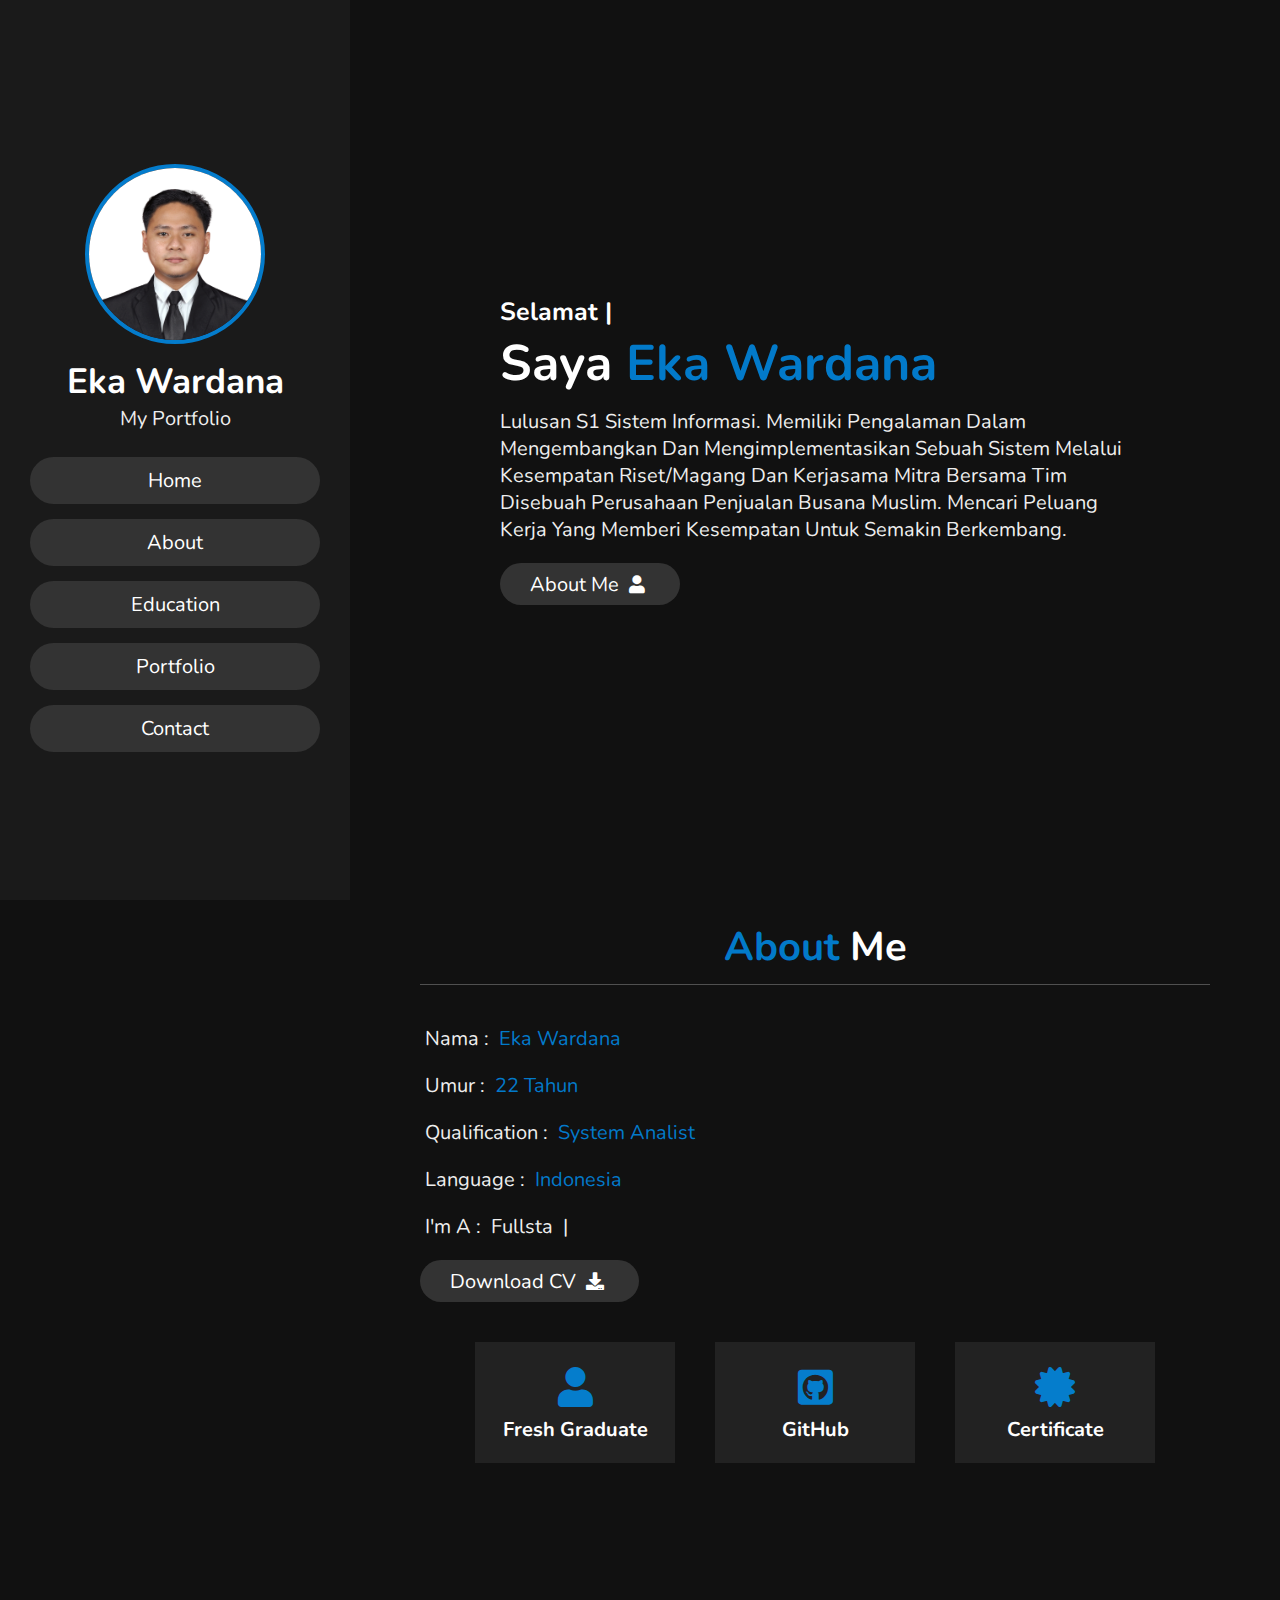
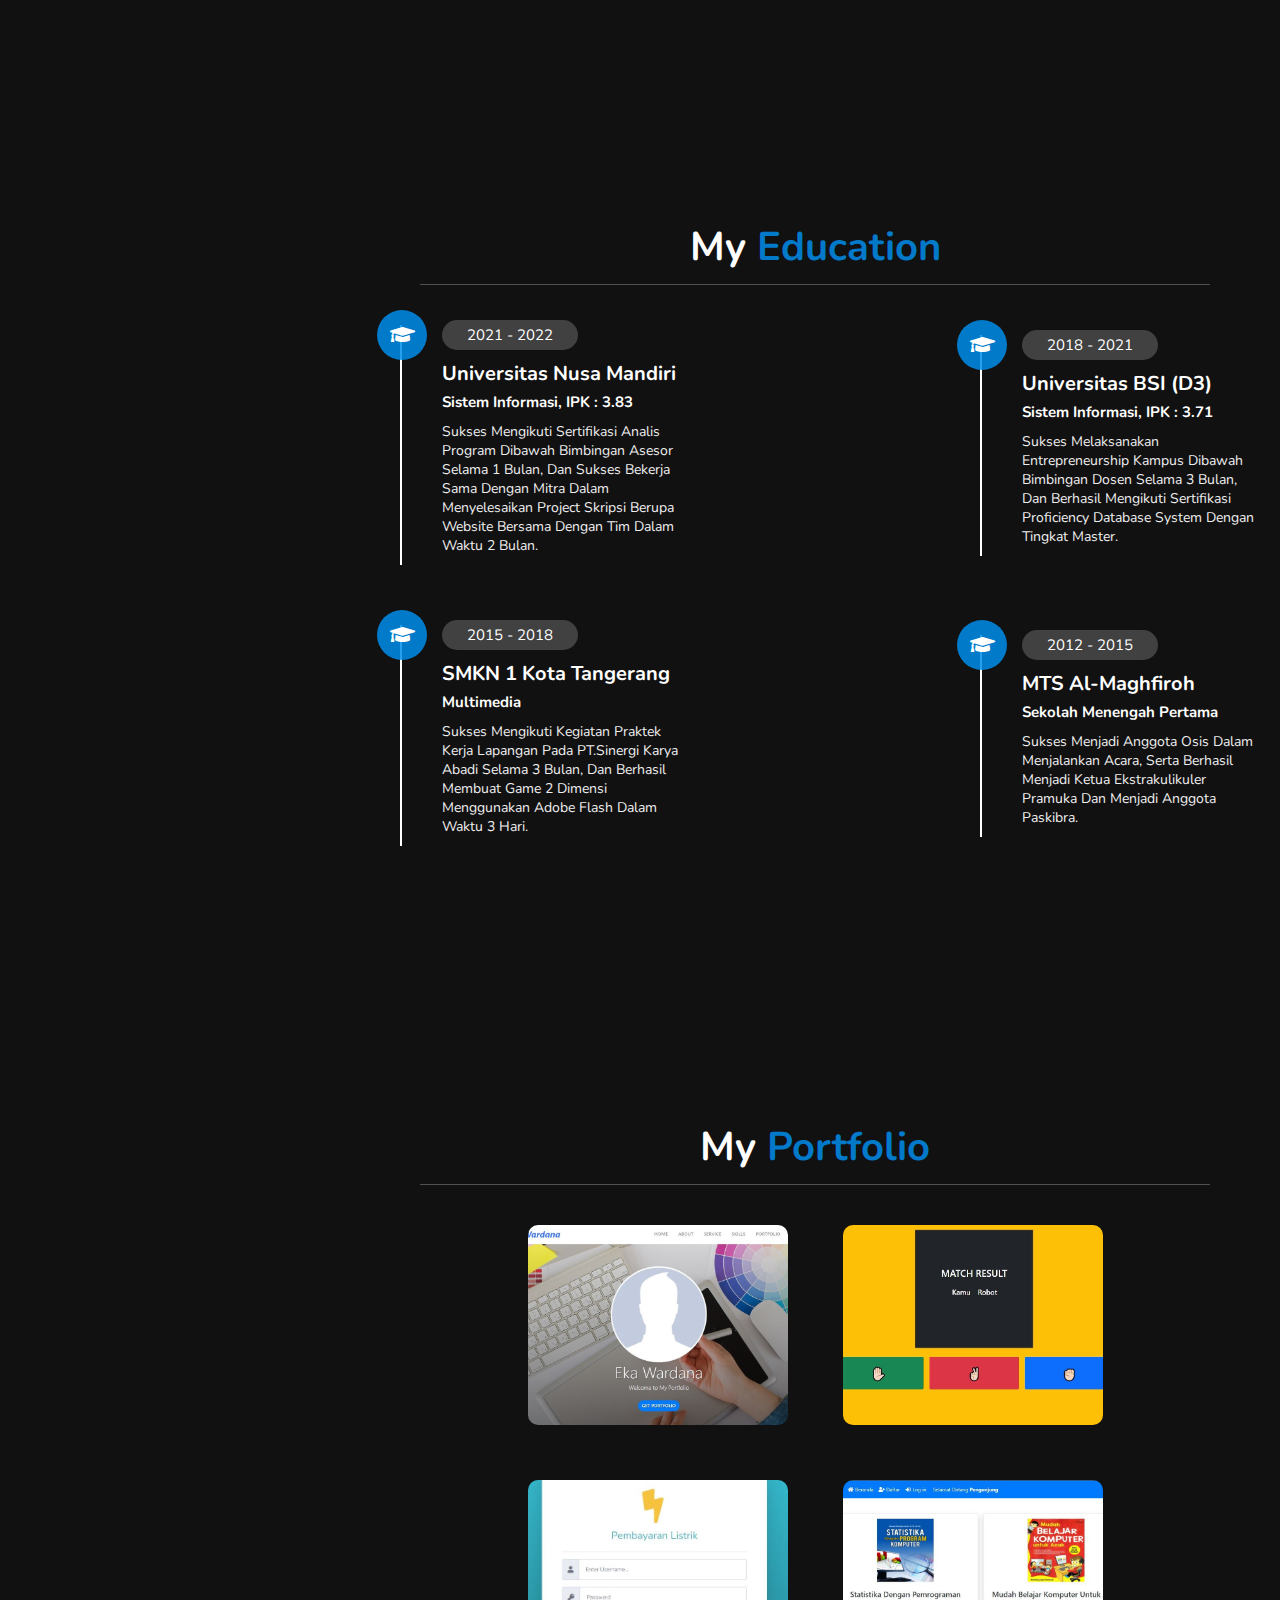
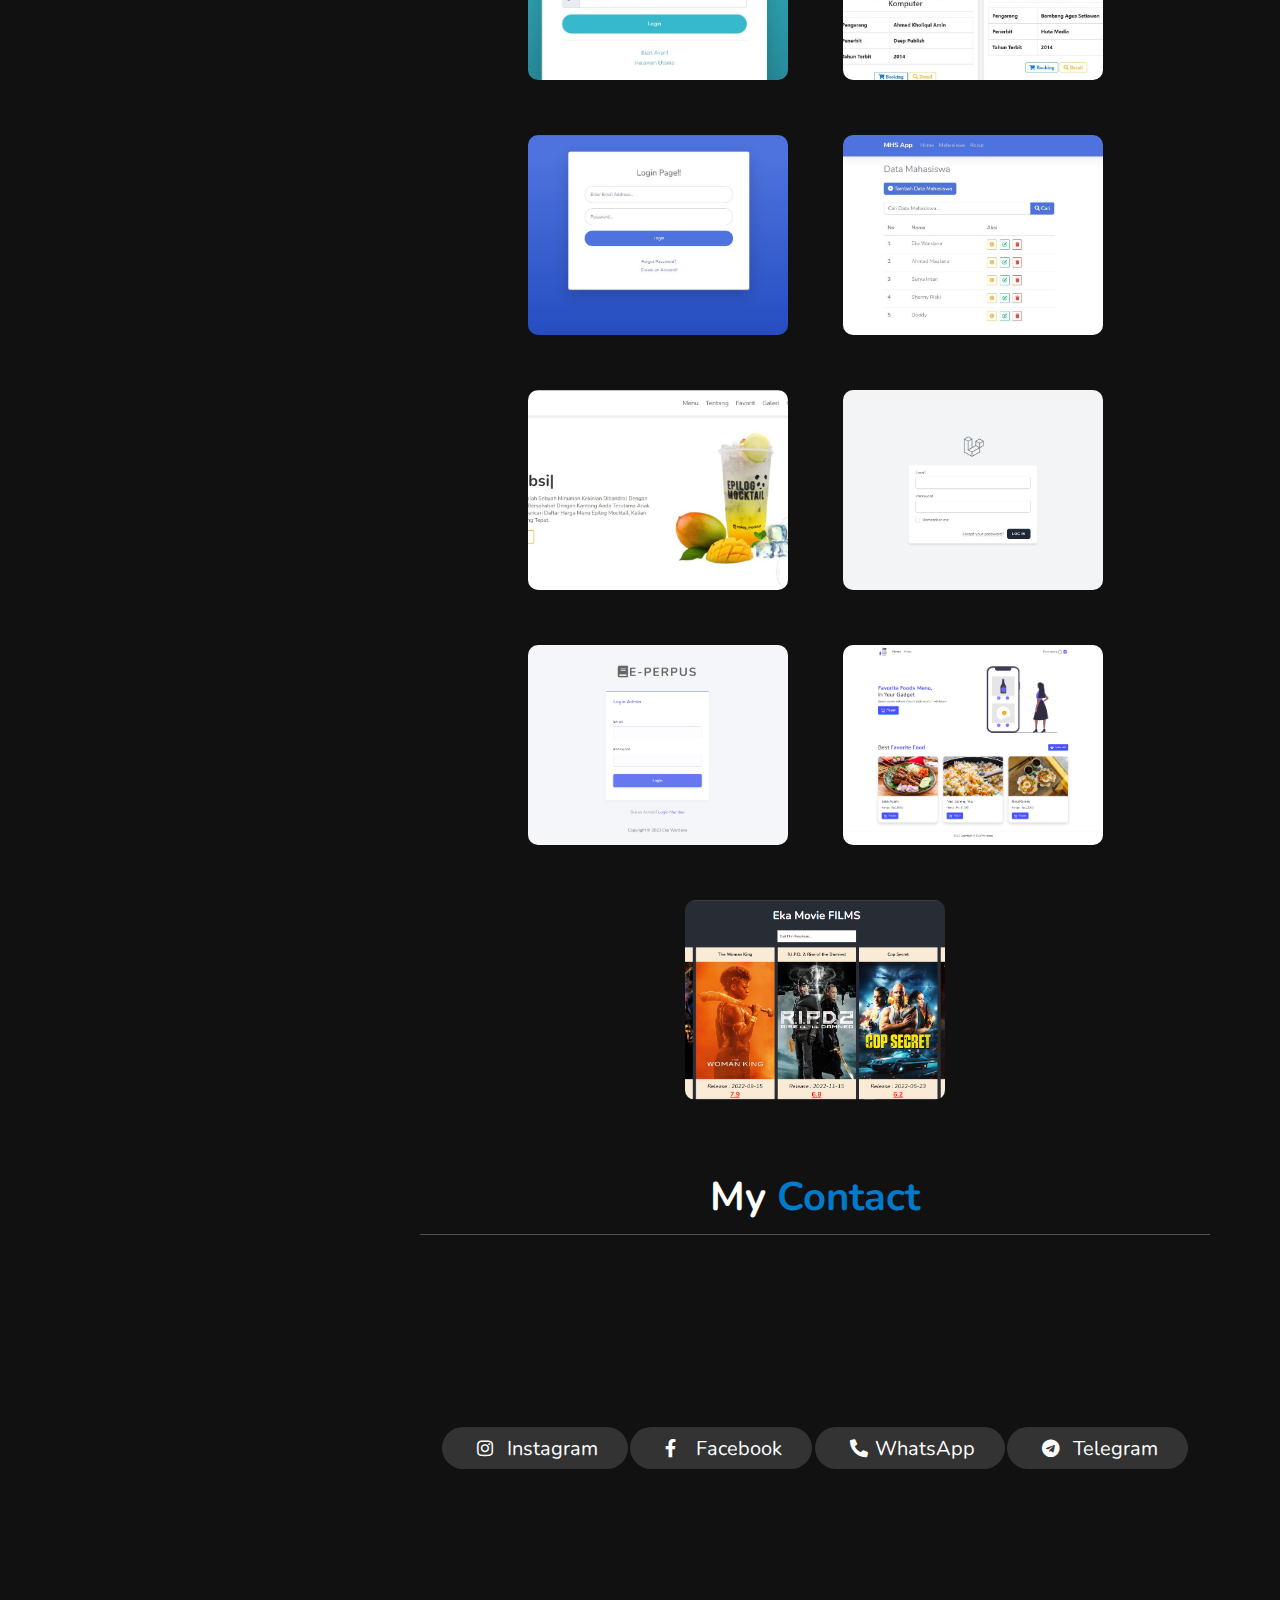
<file: index.html>
<!DOCTYPE html>
<html lang="en">

<head>
    <meta charset="UTF-8">
    <meta name="viewport" content="width=device-width, initial-scale=1.0">
    <title>EkaWardana</title>

    <!-- fontawesome cdn link  -->
    <link rel="stylesheet" href="https://cdnjs.cloudflare.com/ajax/libs/font-awesome/5.15.2/css/all.min.css">

    <!-- custom css file link  -->
    <link rel="stylesheet" href="assets/css/style.css">
    <link rel="stylesheet" href="assets/css/lightbox.css">

</head>

<body>
    <!-- hedaer start  -->
    <header>
        <div class="user">
            <a href="assets/img/profile2.png" data-lightbox="galeria">
                <img src="assets/img/foto.png" alt="">
            </a>
            <h3 class="name">Eka Wardana</h3>
            <p class="post">My Portfolio</p>
        </div>

        <nav class="navbar">
            <ul>
                <li><a href="#home">home</a></li>
                <li><a href="#about">about</a></li>
                <li><a href="#education">education</a></li>
                <li><a href="#portfolio">portfolio</a></li>
                <li><a href="#contact">contact</a></li>
            </ul>
        </nav>
    </header>
    <!-- header end -->

    <div id="menu" class="fas fa-bars"></div>

    <!-- Halaman Home -->
    <section class="home" id="home">
        <h3><span class="typing"></span></h3>
        <h1>Saya <span>Eka Wardana</span></h1>
        <p>Lulusan S1 sistem informasi. Memiliki pengalaman dalam mengembangkan dan mengimplementasikan
            sebuah sistem melalui kesempatan riset/magang dan kerjasama mitra bersama tim disebuah perusahaan penjualan
            busana muslim. Mencari peluang kerja yang memberi kesempatan untuk semakin berkembang.
        </p>
        <a href="#about">
            <button class="btn">about me
                <i class="fas fa-user"></i>
            </button>
        </a>
    </section>
    <!-- End Halaman Home -->

    <!-- Halaman About -->
    <section class="about" id="about">
        <h1 class="heading"> <span>about</span> me </h1>
        <div class="row">

            <div class="info">
                <h3> <span> nama : </span> eka wardana </h3>
                <h3> <span> umur : </span> 22 Tahun </h3>
                <h3> <span> qualification : </span> system analist</h3>
                <h3> <span> language : </span> indonesia </h3>
                <h3> <span> I'm a :</span><span class="typing-2"></span>
                </h3>
                <a href="https://drive.google.com/file/d/1bOE4jDLEwzR1PBdm9fzM51xaqgaGVBTT/view?usp=sharing"
                    target="_blank">
                    <button class="btn"> download CV
                        <i class="fas fa-download"></i>
                    </button>
                </a>
            </div>

            <div class="counter">

                <a href="https://www.linkedin.com/in/eka-wardana-100736206" target="_blank" class="box">
                    <span><i class="fas fa-user"></i></span>
                    <h3>fresh graduate</h3>
                </a>


                <a href="https://github.com/Ekawardana" class="box" target="_blank">
                    <span><i class="fab fa-github-square"></i></span>
                    <h3>GitHub</h3>
                </a>

                <a href="./assets/serifikat.html" class="box">
                    <span><i class="fas fa-certificate"></i></span>
                    <h3>Certificate</h3>
                </a>

            </div>
        </div>
    </section>
    <!-- End Halaman About -->

    <!-- Education -->
    <section class="education" id="education">

        <h1 class="heading"> my <span>education</span> </h1>

        <div class="box-container">
            <div class="box">
                <i class="fas fa-graduation-cap"></i>
                <span>2021 - 2022</span>
                <h3>Universitas Nusa Mandiri</h3>
                <h4>Sistem Informasi, IPK : 3.83</h4>
                <p>Sukses mengikuti sertifikasi analis program dibawah bimbingan asesor selama 1 bulan, dan
                    sukses bekerja sama dengan mitra dalam menyelesaikan project skripsi berupa website bersama dengan
                    tim dalam waktu 2 bulan.</p>
            </div>

            <div class="box">
                <i class="fas fa-graduation-cap"></i>
                <span>2018 - 2021</span>
                <h3>Universitas BSI (D3)</h3>
                <h4>Sistem Informasi, IPK : 3.71</h4>
                <p>Sukses melaksanakan entrepreneurship kampus dibawah bimbingan dosen selama 3 bulan, dan berhasil
                    mengikuti sertifikasi proficiency database system dengan tingkat master.</p>
            </div>

            <div class="box">
                <i class="fas fa-graduation-cap"></i>
                <span>2015 - 2018</span>
                <h3>SMKN 1 Kota Tangerang</h3>
                <h4>Multimedia</h4>
                <p>Sukses mengikuti kegiatan praktek kerja lapangan pada PT.Sinergi Karya Abadi selama 3 bulan,
                    dan berhasil membuat game 2 dimensi menggunakan adobe flash dalam waktu 3 hari.
                </p>
            </div>

            <div class="box">
                <i class="fas fa-graduation-cap"></i>
                <span>2012 - 2015</span>
                <h3>MTS Al-Maghfiroh</h3>
                <h4>Sekolah Menengah Pertama</h4>
                <p>Sukses menjadi anggota osis dalam menjalankan acara, serta berhasil menjadi ketua ekstrakulikuler
                    pramuka dan menjadi anggota paskibra.</p>
            </div>

        </div>
    </section>
    <!-- End Education -->

    <!-- Portfolio -->
    <section class="portfolio" id="portfolio">
        <h1 class="heading"> my <span>portfolio</span> </h1>
        <div class="box-container">

            <div class="box">
                <img src="assets/img/portfolio/img1.JPG" alt="">
                <div class="content">
                    <h3>Portfolio</h3>
                    <p>Portfolio Versi 1</p>
                    <a href="https://Ekawardana.github.io/portfolio.web" class="btn2" target="_blank">lihat</a>
                </div>
            </div>

            <div class="box">
                <img src="assets/img/portfolio/img2.JPG" alt="">
                <div class="content">
                    <h3>JavaScript</h3>
                    <p>Game Suit</p>
                    <a href="https://Ekawardana.github.io/GameSuit" class="btn2" target="_blank">lihat</a>
                </div>
            </div>

            <div class="box">
                <img src="assets/img/portfolio/img3.JPG" alt="">
                <div class="content">
                    <h3>Codeigniter 3</h3>
                    <p>Sistem Informasi Listrik Pascabayar</p>
                    <a href="https://github.com/Ekawardana/listrikpascabayar" class="btn2" target="_blank">lihat</a>
                </div>
            </div>

            <div class="box">
                <img src="assets/img/portfolio/img4.JPG" alt="">
                <div class="content">
                    <h3>Codeigniter 3</h3>
                    <p>Pustaka Booking</p>
                    <a href="https://github.com/Ekawardana/pustakaBooking" class="btn2" target="_blank">lihat</a>
                </div>
            </div>

            <div class="box">
                <a href="https://github.com/Ekawardana/CI-Login" target="_blank">
                    <img src="assets/img/portfolio/img5.JPG" alt="">
                </a>
                <div class="content">
                    <h3>Codeigniter 3</h3>
                    <p>CI Login</p>
                    <a href="https://github.com/Ekawardana/listrikpascabayar" class="btn2" target="_blank">lihat</a>
                </div>
            </div>

            <div class="box">
                <img src="assets/img/portfolio/img6.JPG" alt="">
                <div class="content">
                    <h3>Codeigniter 3</h3>
                    <p>CRUD Data Mahasiswa Sederhana</p>
                    <a href="https://github.com/Ekawardana/belajarCI" class="btn2" target="_blank">lihat</a>
                </div>
            </div>

            <div class="box">
                <a href="https://ekawardana.github.io/mocktail-company/" target="_blank">
                    <img src="assets/img/portfolio/img7.JPG" alt="">
                </a>
                <div class="content">
                    <h3>Company Profile</h3>
                    <p>Company Epilog Mocktail</p>
                    <a href="https://ekawardana.github.io/mocktail-company/" class="btn2" target="_blank">lihat</a>
                </div>
            </div>

            <div class="box">
                <img src="assets/img/portfolio/img8.JPG" alt="">
                <div class="content">
                    <h3>Laravel 9</h3>
                    <p>Sosmed Sederhana</p>
                    <a href="https://github.com/Ekawardana/belajar-laravel" class="btn2" target="_blank">lihat</a>
                </div>
            </div>

            <div class="box">
                <img src="assets/img/portfolio/img9.png" alt="">
                <div class="content">
                    <h3>Codeigniter 3 & Ajax</h3>
                    <p>Pustaka Booking Versi 2</p>
                    <a href="https://github.com/Ekawardana/pustaka-V2" class="btn2" target="_blank">lihat</a>
                </div>
            </div>

            <div class="box">
                <img src="assets/img/portfolio/img10.png" alt="">
                <div class="content">
                    <h3>Vue JS</h3>
                    <p>Web Pemesanan Makanan</p>
                    <a href="https://github.com/Ekawardana/foodDelivery_Vue" class="btn2" target="_blank">lihat</a>
                </div>
            </div>
            
            <div class="box">
                <img src="assets/img/portfolio/img11.PNG" alt="">
                <div class="content">
                    <h3>React JS</h3>
                    <p>Web Pencarian Film</p>
                    <a href="https://github.com/Ekawardana/EkaMovie" class="btn2" target="_blank">lihat</a>
                </div>
            </div>
        </div>
    </section>
    <!-- End Portfolio -->

    <!-- Contact -->
    <section class="contact" id="contact">
        <h1 class="heading"> my <span>contact</span> </h1>

        <div class="row">

            <form action="">
                <div class="inputBox">
                    <a href="https://www.instagram.com/_ekawardana/" class="btn" target="_blank">
                        <i class="fab fa-instagram" style="margin-right: 9px;"></i>instagram
                    </a>

                    <a href="https://www.facebook.com/eka.wardana.3551" class="btn" target="_blank">
                        <i class="fab fa-facebook-f" style="margin-right: 10px;"></i> facebook
                    </a>

                    <a href="https://api.whatsapp.com/send?phone=6282312931650" class="btn" target="_blank">
                        <i class="fas fa-phone-alt" style="margin-right: 2px;"></i>WhatsApp
                    </a>

                    <a href="https://t.me/Ekaskitz" class="btn" target="_blank">
                        <i class="fab fa-telegram" style="margin-right: 9px;"></i>Telegram
                    </a>
                </div>
            </form>

        </div>

    </section>
    <!-- End Contact -->


    <!-- scroll top button  -->

    <a href="#home" class="top">
        <img src="assets/img/scroll-top-img.png" alt="">
    </a>

</body>


<!-- jquery cdn link  -->
<script src="https://cdnjs.cloudflare.com/ajax/libs/jquery/3.6.0/jquery.min.js"></script>

<!-- custom js file link  -->
<script src="assets/js/script.js"></script>
<script src="assets/js/typed.min.js"></script>
<script src="assets/js/lightbox-plus-jquery.js"></script>
<script>
    lightbox.option({
        'resizeDuration': 250,
        'showImageNumberLabel': true,
        'disableScrolling': true,
        'alwaysShowNavOnTouchDevices': true,
        'wrapAround': false
    })
</script>

</html>
</file>
<file: assets/css/style.css>
@import url('https://fonts.googleapis.com/css2?family=Nunito:wght@200;300;400;600&display=swap');

:root{
    --blue:#008eecd8;
}

*{
    font-family: 'Nunito','Montserrat', sans-serif ;
    margin:0; padding:0;
    box-sizing: border-box;
    text-decoration: none;
    outline: none; border:none;
    text-transform: capitalize;
    transition: all .2s linear;
}

*::selection{
    background:var(--blue);
    color:#fff;
}

/* HTML */
html{
    font-size: 62.5%;
    overflow-x: hidden;
}

html::-webkit-scrollbar{
    width:1.4rem;
}

html::-webkit-scrollbar-track{
    background:#222;
}

html::-webkit-scrollbar-thumb{
    background:var(--blue);
}
/* End HTML */

body{
    background:#111; 
    overflow-x: hidden;
    padding-left: 35rem;
}

section{
    min-height: 100vh;
    padding:1rem;
}

/* Button */
.btn{
    padding:.7rem 3rem;
    background:#333;
    color:#fff;
    cursor: pointer;
    margin-top: 1rem;
    font-size: 2rem;
    border-radius: 5rem;
}

.btn i{
    padding:0.5rem;
    font-size: 1.8rem;
}

.btn:hover{
    background:var(--blue);
}

.btn2{
    display: inline-block;
    padding:.8rem 3rem;
    border:.1rem solid var(--blue);
    color:var(--blue);
    cursor: pointer;
    font-size: 1.5rem;
    border-radius: .5rem;
    position: relative;
    overflow: hidden;
    z-index: 0;
    margin-top: 1rem;
  }

  .btn2::before{
    content: '';
    position: absolute;
    top:0; right: 0;
    width:0%;
    height:100%;
    background:var(--blue);
    transition: .3s linear;
    z-index: -1;
  }
  
  .btn2:hover::before{
    width:100%;
    left: 0;
  }
  
  .btn2:hover{
    color:#fff;
  }
/* End Button */

/* Heading */
.heading{
    text-align: center;
    margin:0 6rem;
    font-size: 4rem;
    padding:1rem;
    border-bottom: .1rem solid #fff4;
    color:#fff;
}

.heading span{
    color:var(--blue);
}
/* End Heading */

/* Style Header/Sidebar */
header{
    position: fixed;
    top:0; left:0;
    z-index: 1000;
    height:100%;
    width:35rem;
    background:#1a1a1a;
    display: flex;
    align-items: center;
    justify-content: center;
    flex-flow: column;
    text-align: center;
}

header .user img{
    height:18rem;
    width:18rem;
    border-radius: 50%;
    object-fit: cover;
    margin-bottom: 1rem;
    margin-top: 4rem;
    border:.4rem solid var(--blue);
}

header .user .name{
    font-size: 3.5rem;
    color:#fff;
}

header .user .post{
    font-size: 2rem;
    color:#eee;
}

header .navbar{
    width:100%;
}

header .navbar ul{
    list-style: none;
    padding:1rem 3rem;
}

header .navbar ul li a{
    display: block;
    padding:1rem;
    margin:1.5rem 0;
    background:#333;
    color:#fff;
    font-size: 2rem;
    border-radius: 3rem;
}

header .navbar ul li a:hover{
    background:var(--blue);
}
/* End Style Header/Sidebar */

/* Hamburger Bars */
#menu{
    position: fixed;
    top:2rem; right:2rem;
    background:#333;
    color:#fff;
    cursor: pointer;
    font-size: 2.5rem;
    padding:1rem 1.5rem;
    z-index: 1000;
    display: none;
}
/* End Hamburger Bars */

/* Home */
.home{
    display: flex;
    justify-content: center;
    flex-flow: column;
    padding:0 15rem;
}

.home h3{
    font-size: 2.5rem;
    color:#fff;
}

.home h1{
    font-size:5rem;
    color:#fff;
}

.home h1 span{
    color:var(--blue);
}

.home p{
    font-size:2rem;
    color:#eee;
    padding: 1rem 0;
}
/* End Home */

/* About */
.about .row{
    display: flex;
    align-items: center;
    justify-content: center;
    flex-wrap: wrap;
    padding:1rem 0;
}

.about .row .info{
    flex:1 1 48rem;
    padding:2rem 1rem;
    padding-left: 6rem;
}

.about .row .info h3{
    font-size: 2rem;
    color:var(--blue);
    padding:1rem 0;
    font-weight: normal;
}

.about .row .info h3 span{
    color:#eee;
    padding:0 .5rem;
}

.about .row .counter{
    flex:1 1 48rem;
    display: flex;
    justify-content: center;
    flex-wrap: wrap;
}

.about .row .counter .box{
    width:20rem;
    background:#222;
    text-align: center;
    padding: 2rem;
    margin:2rem;
    cursor: pointer;
    transition: all 0.3s ease;
}

.about .row .counter .box:hover{
    background: #008eecd8;
}

.about .row .counter .box span{
    font-size: 4rem;
    color:var(--blue);
    transition: all 0.3s ease;
}

.about .row .counter .box:hover span{
    transform: scale(1.05);
    color: #fff;
}

.about .row .counter .box h3{
    font-size: 2rem;
    color:#fff;
}

.about .row .counter .box a{
    font-size: 2rem;
    color:#fff;
}
/* End About */

/* Education */
.education .box-container{
    display: flex;
    align-items: center;
    justify-content: space-between;
    flex-wrap: wrap;
    padding:1rem 0;
    padding-left: 3rem;
}

.education .box-container .box{
    width:28rem;
    margin: 3rem 1rem;
    padding-left: 4rem;
    border-left: .2rem solid #fff;
    position: relative;
}

.education .box-container .box span{
    font-size: 1.5rem;
    background:rgb(65, 65, 65);
    color:#fff;
    border-radius: 5rem;
    padding:.5rem 2.5rem;
}

.education .box-container .box h3{
    font-size: 2rem;
    color:#fff;
    padding-top: 1.5rem;
}

.education .box-container .box h4{
    font-size: 1.5rem;
    color:#fff;
    padding-top: 5px;
}

.education .box-container .box p{
    font-size: 1.4rem;
    color:#eee;
    padding: 1rem 0;
}

.education .box-container .box i{
    position: absolute;
    top:-1.5rem; left:-2.5rem;
    height:5rem;
    width: 5rem;
    border-radius: 50%;
    line-height: 5rem;
    text-align: center;
    font-size: 2rem;
    color:#fff;
    background:var(--blue);
}
/* End Education */

/* Portfolio */
.portfolio .box-container{
    display: flex;
    align-items: center;
    justify-content: center;
    flex-wrap: wrap;
    padding:2rem 0;
    gap:1.5rem;
}

.portfolio .box-container .box{
    height: 20rem;
    width:26rem;
    border-radius: 1rem;
    margin:2rem;
    overflow: hidden;
    position: relative;
    cursor: pointer;
}

.portfolio .box-container .box img{
    height:100%;
    width:100%;
    object-fit: cover;
}

.portfolio .box-container .box .content{
    position: absolute;
    top:-100%; left:0;
    height: 100%;
    width:100%;
    background:rgba(255,255,255,.8);
    padding:2rem;
    padding-top: 5rem;
    text-align: center;
  }

  .portfolio .box-container .box .content h3{
    font-size: 1.8rem;
    color:#333;
  }
  
  .portfolio .box-container .box .content p{
    font-size: 1.5rem;
    color:#666;
    padding:1rem 0;
  }

  .portfolio .box-container .box:hover .content{
    top:0;
  }
/* End Portfolio */

/* Contact */
.contact .row{
    display: flex;
    align-items: center;
    justify-content: center;
}

.contact .row form{
    flex: 0.9;
    padding:4rem;
    padding-top: 20%;
}

.contact .row form .inputBox{
    display: flex;
    justify-content: space-between;
    flex-wrap: wrap;
}


.contact .row form .btn:hover{
    background:var(--blue);
}


.contact .row .content .info h3{
    display: flex;
    align-items: center;
    font-size: 2rem;
    color:#eee;
    padding:1rem 0;
    font-weight: normal;
}

.contact .row .content .info h3 i{
    padding-right: 1rem;
    color:var(--blue);
}

.top{
    position: fixed;
    bottom:7rem; right: 2rem;
    z-index: 100;
    display: none;
}
/* End Contact */



/* Atur Responsive  */
@media (max-width:1200px){

    html{
        font-size: 55%;
    }

    .home{
        padding:1rem 4rem;
    }

}

@media (max-width:991px){

    header{
        left:-120%;
    }
 
    #menu{
        display: block;
    }
 
    header.toggle{
     left:0%;
    }
 
    body{
        padding:0;
    }
 
 }
 
 @media (max-width:768px){
 
     html{
         font-size: 50%;
     }
  
  }
 
 @media (max-width:476px){
    .contact .row form{
        margin: -6rem 0;
        padding-left: 28%;
    }
}
 
 @media (max-width:400px){
 
     header{
         width: 100vw;
     }
 
     .heading{
         margin:0 3rem;
     }
 
     .about .row .counter .box{
         width: 100%;
     }
  
     .education .box-container .box{
         width:100%;
     }
 
     .portfolio .box-container .box{
         width:100%;
     }
 
     .contact .row form{
         margin: -7rem 0;
         padding-left: 25%;
     }
 
  }

  /* End Responsive */
</file>
